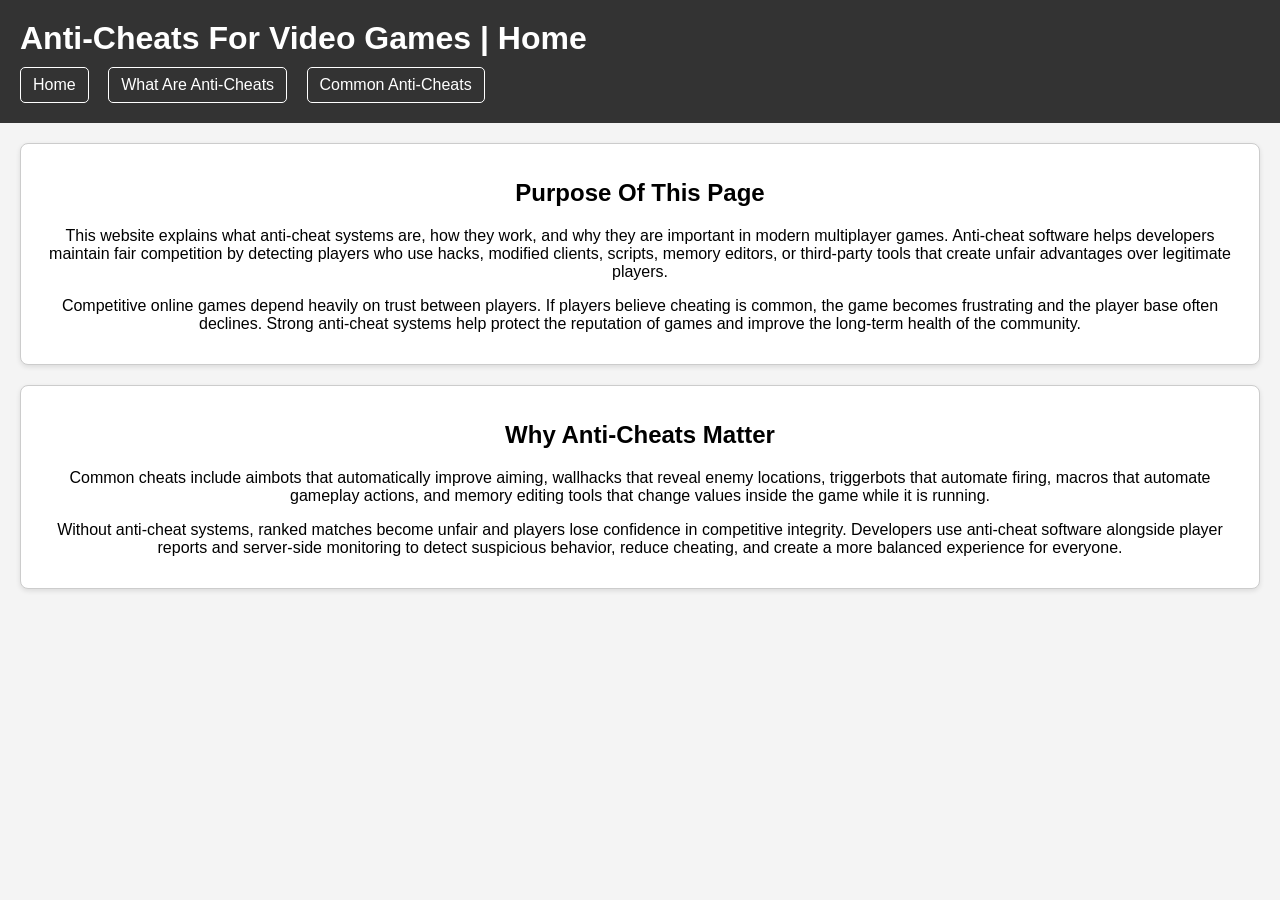
<file: index.html>
<html lang="en">
<head>
    <meta charset="UTF-8">
    <meta name="viewport" content="width=device-width, initial-scale=1.0">
    <link rel="stylesheet" href="styles.css">
    <title>Anti-Cheats For Video Games | Home</title>
</head>
<body>
    <header>
        <h1>Anti-Cheats For Video Games | Home</h1>
        <nav>
            <a href="index.html">Home</a>
            <a href="what-are-anticheats/index.html">What Are Anti-Cheats</a>
            <a href="common-anticheats/index.html">Common Anti-Cheats</a>
        </nav>
    </header>

    <main>
        <section>
            <h2>Purpose Of This Page</h2>
            <p>
                This website explains what anti-cheat systems are, how they work, and why they are important in modern multiplayer games.
                Anti-cheat software helps developers maintain fair competition by detecting players who use hacks, modified clients,
                scripts, memory editors, or third-party tools that create unfair advantages over legitimate players.
            </p>

            <p>
                Competitive online games depend heavily on trust between players. If players believe cheating is common,
                the game becomes frustrating and the player base often declines. Strong anti-cheat systems help protect the
                reputation of games and improve the long-term health of the community.
            </p>
        </section>

        <section>
            <h2>Why Anti-Cheats Matter</h2>
            <p>
                Common cheats include aimbots that automatically improve aiming, wallhacks that reveal enemy locations,
                triggerbots that automate firing, macros that automate gameplay actions, and memory editing tools that change
                values inside the game while it is running.
            </p>

            <p>
                Without anti-cheat systems, ranked matches become unfair and players lose confidence in competitive integrity.
                Developers use anti-cheat software alongside player reports and server-side monitoring to detect suspicious behavior,
                reduce cheating, and create a more balanced experience for everyone.
            </p>
        </section>
    </main>
</body>
</html>
</file>
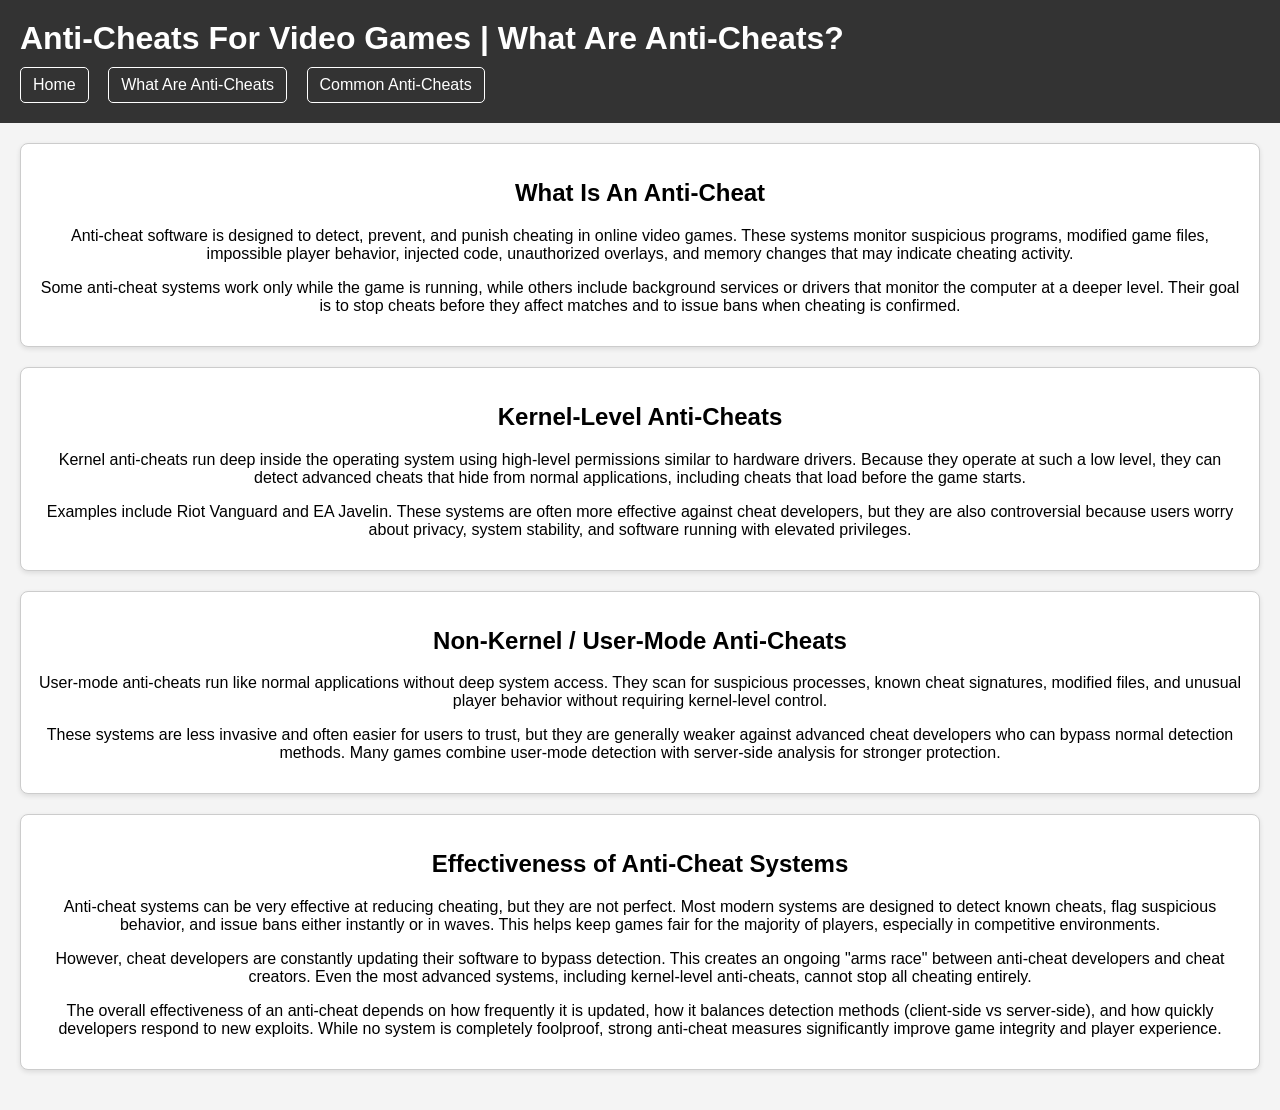
<file: what-are-anticheats/index.html>
<html lang="en">
<head>
    <meta charset="UTF-8">
    <meta name="viewport" content="width=device-width, initial-scale=1.0">
    <link rel="stylesheet" href="styles.css">
    <title>Anti-Cheats For Video Games | What Are Anti-Cheats</title>
</head>
<body>
    <header>
        <h1>Anti-Cheats For Video Games | What Are Anti-Cheats?</h1>
        <nav>
            <a href="../index.html">Home</a>
            <a href="index.html">What Are Anti-Cheats</a>
            <a href="../common-anticheats/index.html">Common Anti-Cheats</a>
        </nav>
    </header>

    <main>
        <section>
            <h2>What Is An Anti-Cheat</h2>
            <p>
                Anti-cheat software is designed to detect, prevent, and punish cheating in online video games.
                These systems monitor suspicious programs, modified game files, impossible player behavior,
                injected code, unauthorized overlays, and memory changes that may indicate cheating activity.
            </p>

            <p>
                Some anti-cheat systems work only while the game is running, while others include background services
                or drivers that monitor the computer at a deeper level. Their goal is to stop cheats before they affect
                matches and to issue bans when cheating is confirmed.
            </p>
        </section>

        <section>
            <h2>Kernel-Level Anti-Cheats</h2>
            <p>
                Kernel anti-cheats run deep inside the operating system using high-level permissions similar to hardware drivers.
                Because they operate at such a low level, they can detect advanced cheats that hide from normal applications,
                including cheats that load before the game starts.
            </p>

            <p>
                Examples include Riot Vanguard and EA Javelin. These systems are often more effective against cheat developers,
                but they are also controversial because users worry about privacy, system stability, and software running with
                elevated privileges.
            </p>
        </section>

        <section>
            <h2>Non-Kernel / User-Mode Anti-Cheats</h2>
            <p>
                User-mode anti-cheats run like normal applications without deep system access. They scan for suspicious processes,
                known cheat signatures, modified files, and unusual player behavior without requiring kernel-level control.
            </p>

            <p>
                These systems are less invasive and often easier for users to trust, but they are generally weaker against advanced
                cheat developers who can bypass normal detection methods. Many games combine user-mode detection with server-side
                analysis for stronger protection.
            </p>
        </section>

        <section>
            <h2>Effectiveness of Anti-Cheat Systems</h2>
            <p>
                Anti-cheat systems can be very effective at reducing cheating, but they are not perfect. Most modern systems
                are designed to detect known cheats, flag suspicious behavior, and issue bans either instantly or in waves.
                This helps keep games fair for the majority of players, especially in competitive environments.
            </p>

            <p>
                However, cheat developers are constantly updating their software to bypass detection. This creates an ongoing
                "arms race" between anti-cheat developers and cheat creators. Even the most advanced systems, including
                kernel-level anti-cheats, cannot stop all cheating entirely.
            </p>

            <p>
                The overall effectiveness of an anti-cheat depends on how frequently it is updated, how it balances detection
                methods (client-side vs server-side), and how quickly developers respond to new exploits. While no system is
                completely foolproof, strong anti-cheat measures significantly improve game integrity and player experience.
            </p>
        </section>
    </main>
</body>
</html>
</file>
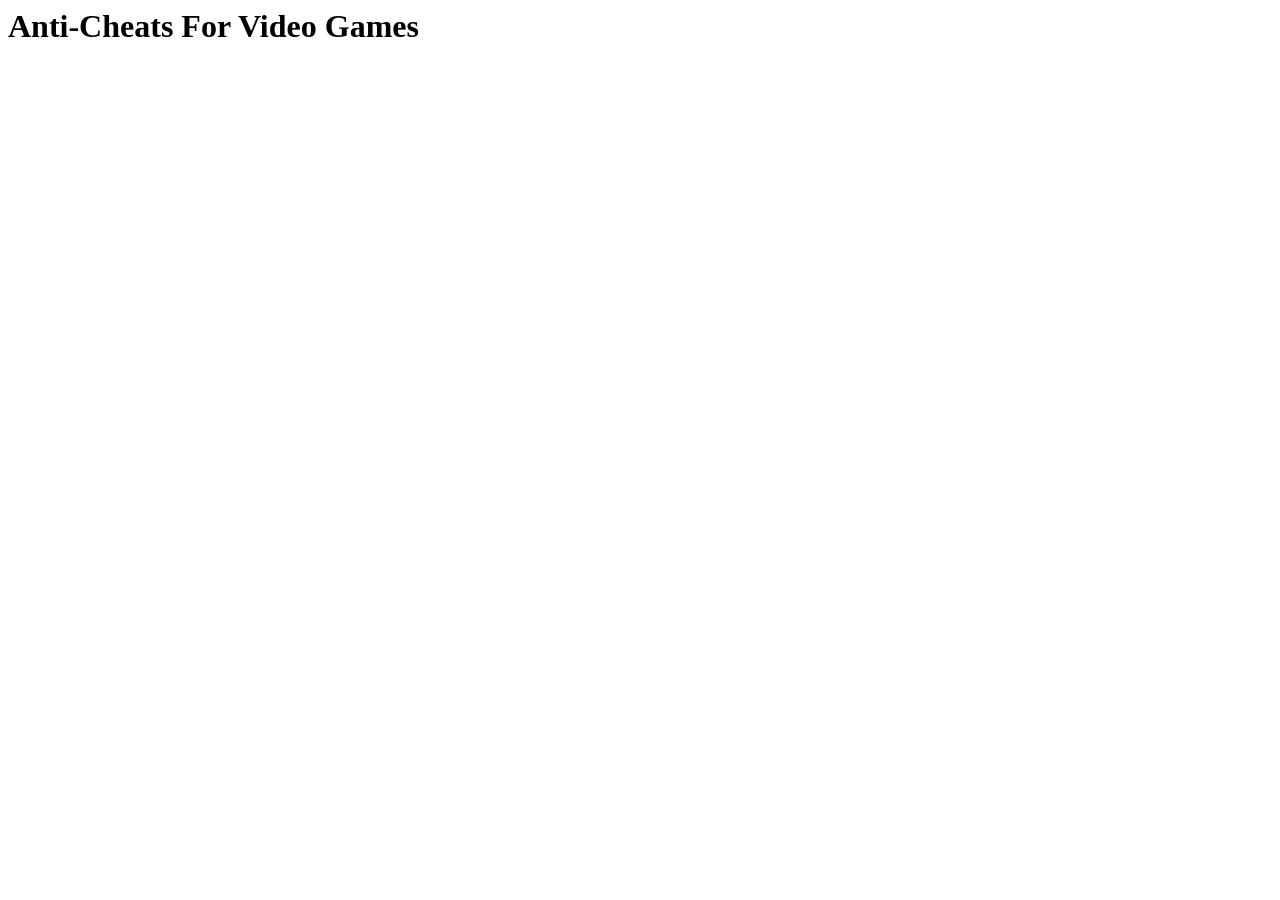
<file: unessay-website/homepage.html>
<html lang="en">
<head>
    <meta charset="UTF-8">
    <meta name="viewport" content="width=device-width, initial-scale=1.0">
    <title>Document</title>
</head>
<body>
    <h1>Anti-Cheats For Video Games</h1>
</body>
</html>
</file>
<file: styles.css>
body {
    margin: 0;
    font-family: Arial, Helvetica, sans-serif;
    background-color: #f4f4f4;
}

header {
    background-color: #333;
    color: white;
    padding: 20px;
}

header h1 {
    margin: 0;
}

nav {
    margin-top: 10px;
}

nav a {
    color: white;
    text-decoration: none;
    margin-right: 15px;

    padding: 8px 12px;
    border: 1px solid white;
    border-radius: 5px;
    display: inline-block;
}

main {
    padding: 20px;
    text-align: center; /* <-- added */
}

section {
    background-color: white;
    padding: 15px;
    margin-bottom: 20px;

    border: 1px solid #ccc;
    border-radius: 8px;
    box-shadow: 0 2px 5px rgba(0,0,0,0.1); 
}

img {
    max-width: 100px;
    display: block;
    margin: 0 auto;
}
</file>
<file: what-are-anticheats/styles.css>
body {
    margin: 0;
    font-family: Arial, Helvetica, sans-serif;
    background-color: #f4f4f4;
}

header {
    background-color: #333;
    color: white;
    padding: 20px;
}

header h1 {
    margin: 0;
}

nav {
    margin-top: 10px;
}

nav a {
    color: white;
    text-decoration: none;
    margin-right: 15px;

    padding: 8px 12px;
    border: 1px solid white;
    border-radius: 5px;
    display: inline-block;
}

main {
    padding: 20px;
    text-align: center; /* <-- added */
}

section {
    background-color: white;
    padding: 15px;
    margin-bottom: 20px;

    border: 1px solid #ccc;
    border-radius: 8px;
    box-shadow: 0 2px 5px rgba(0,0,0,0.1); 
}

img {
    max-width: 100px;
    display: block;
    margin: 0 auto;
}
</file>
